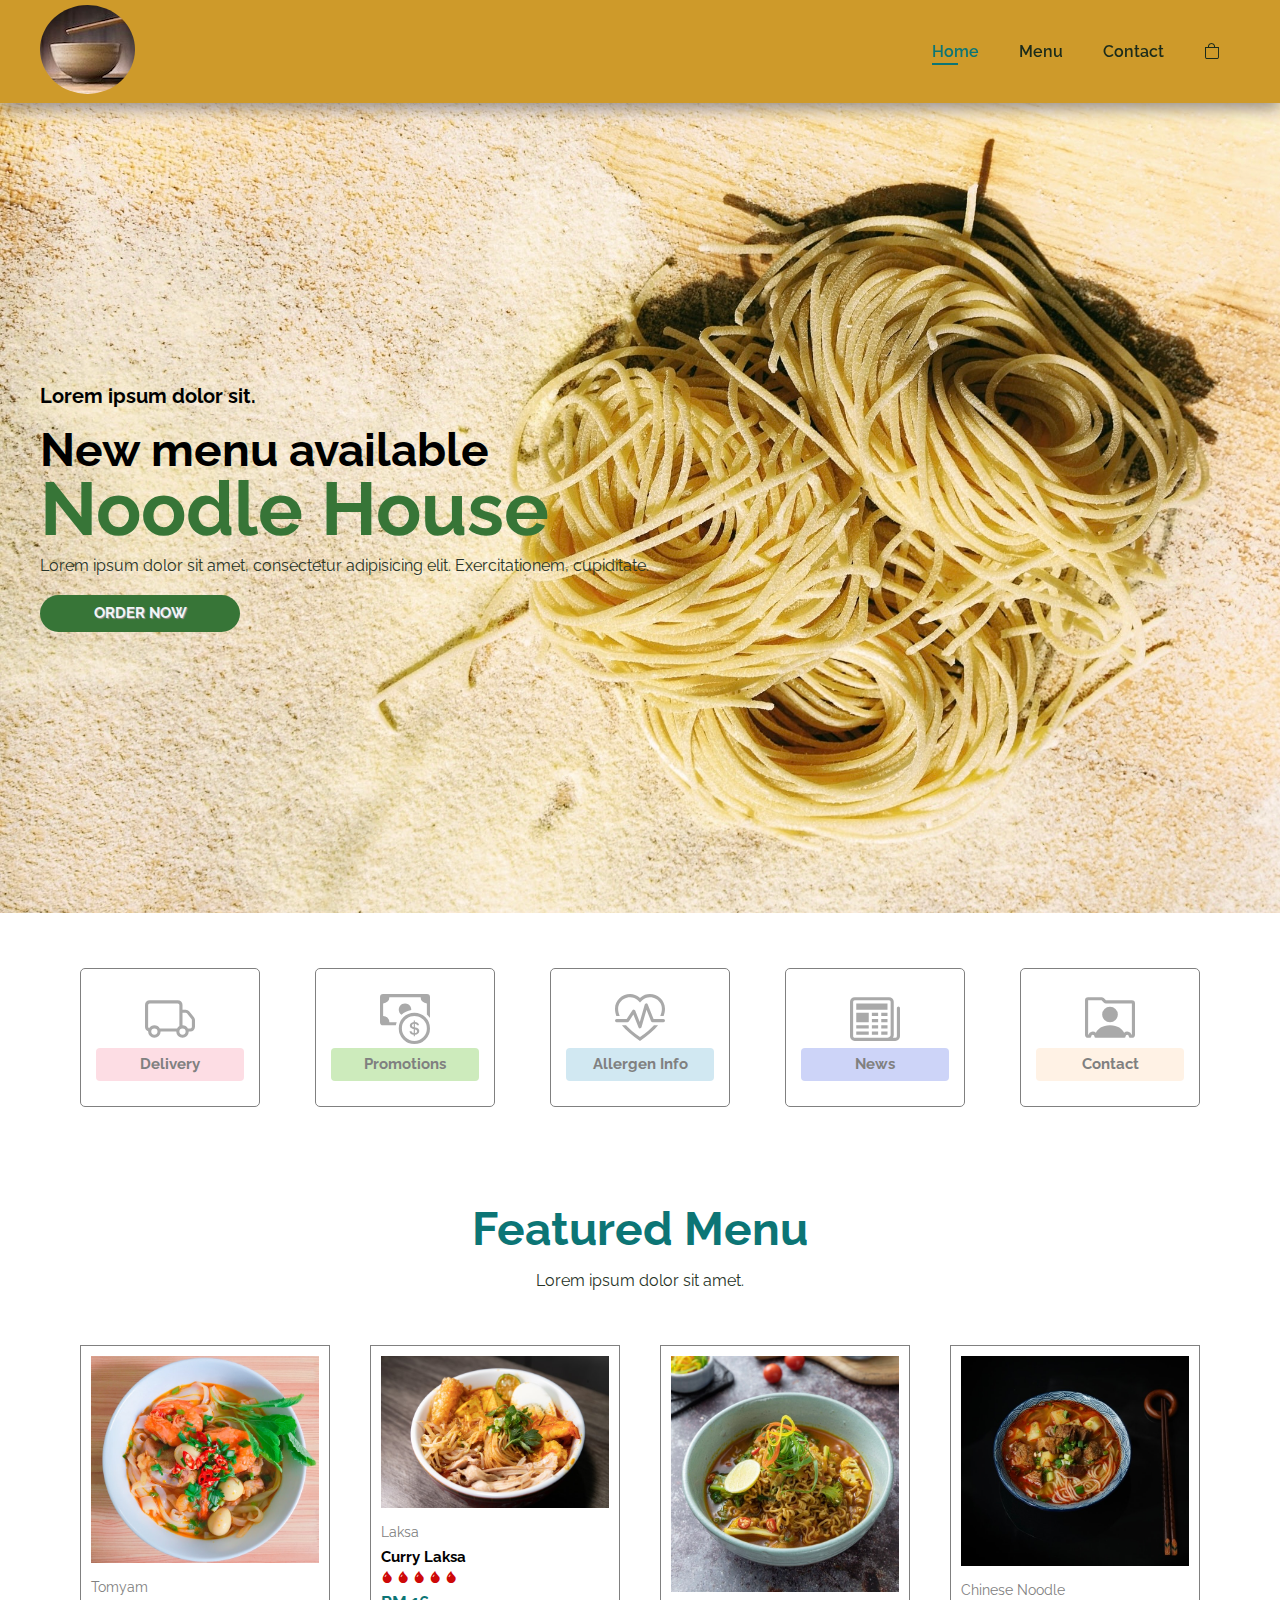
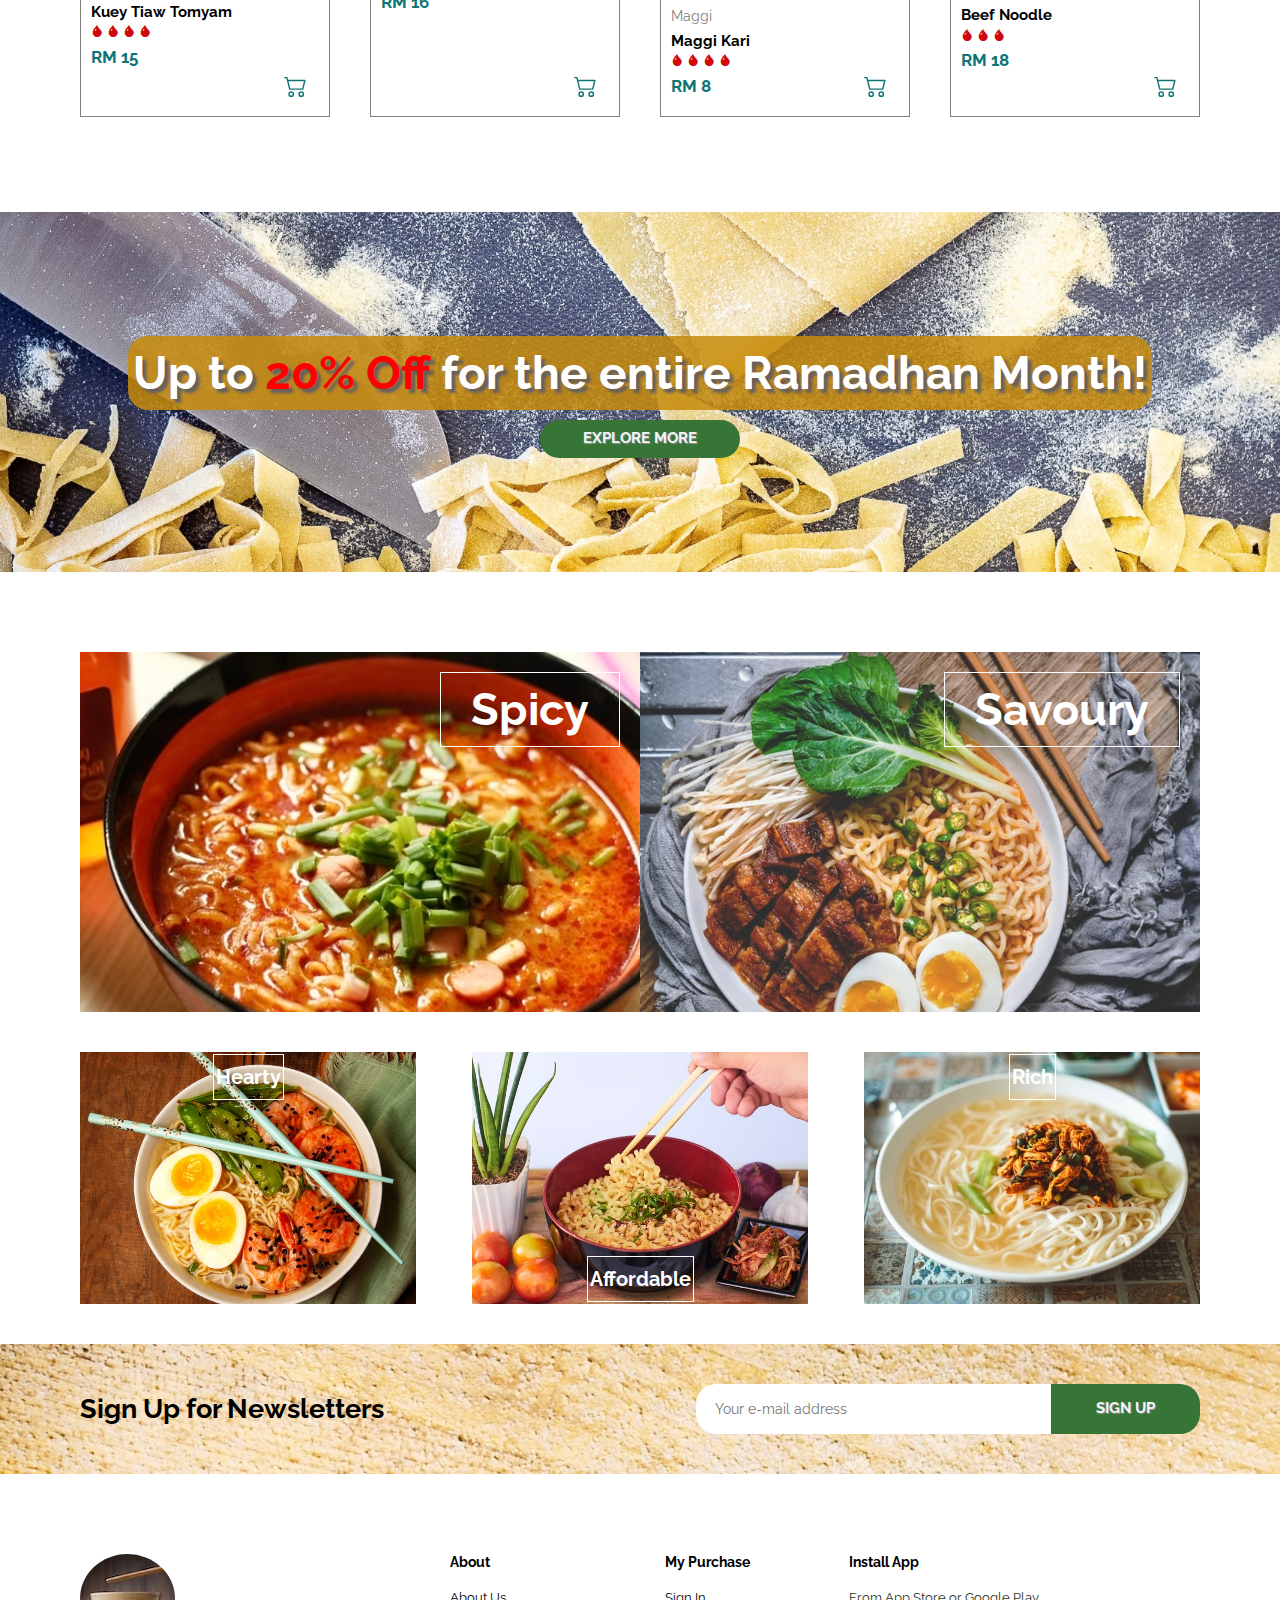
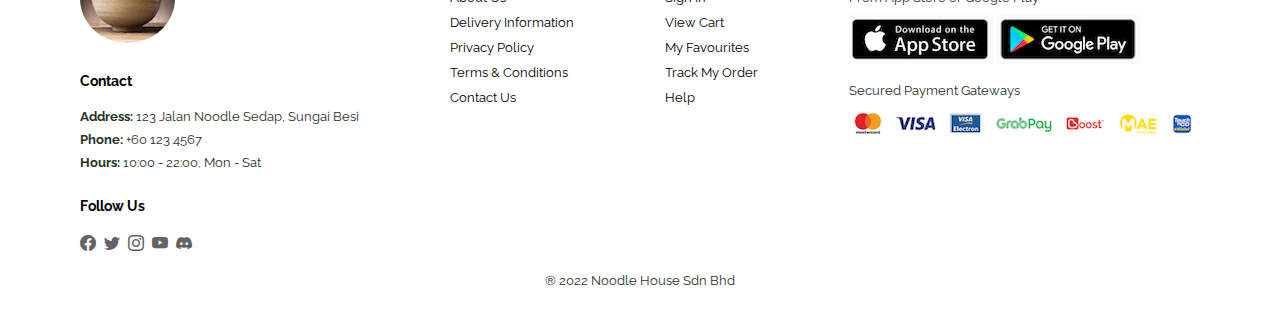
<file: index.html>
<!DOCTYPE html>
<html lang="en">
<head>
    <meta charset="UTF-8">
    <meta http-equiv="X-UA-Compatible" content="IE=edge">
    <meta name="viewport" content="width=device-width, initial-scale=1.0">
    <title>Noodle House</title>
    <link rel="stylesheet" href="styles.css">
    <link rel="stylesheet" href="https://cdn.jsdelivr.net/npm/bootstrap-icons@1.8.1/font/bootstrap-icons.css">
</head>
<body>

    <section id="header">
        <a href="#"><img src="images/logo.jpeg" class="logo" alt="logo"></a>
        
        <div>
            <ul id="navbar">
                <li><a class="active" href="index.html">Home</a></li>
                <li><a href="menu.html">Menu</a></li>
                <li><a href="contact.html">Contact</a></li>
                <li id="bag"><a href="cart.html"><i class="bi bi-bag"></i></a></li>
                <a href="#" id="close"><i class="bi bi-x-lg"></i></a>
            </ul>
        </div>

        <div id="hamburger">
            <a href="cart.html"><i class="bi bi-bag"></i></a>
            <i id="burger" class="bi bi-three-dots-vertical"></i>
        </div>

    </section>

    <section id="hero">
        <h4>Lorem ipsum dolor sit.</h4>
        <h2>New menu available</h2>
        <h1>Noodle House</h1>
        <p>Lorem ipsum dolor sit amet, consectetur adipisicing elit. Exercitationem, cupiditate.</p>
        <button>Order Now</button>
    </section>

    <section id="features" class="section-p1">
        <div class="feature-box">
            <svg xmlns="http://www.w3.org/2000/svg" width="50" height="50" fill="currentColor" class="bi bi-truck" viewBox="0 0 16 16">
                <path d="M0 3.5A1.5 1.5 0 0 1 1.5 2h9A1.5 1.5 0 0 1 12 3.5V5h1.02a1.5 1.5 0 0 1 1.17.563l1.481 1.85a1.5 1.5 0 0 1 .329.938V10.5a1.5 1.5 0 0 1-1.5 1.5H14a2 2 0 1 1-4 0H5a2 2 0 1 1-3.998-.085A1.5 1.5 0 0 1 0 10.5v-7zm1.294 7.456A1.999 1.999 0 0 1 4.732 11h5.536a2.01 2.01 0 0 1 .732-.732V3.5a.5.5 0 0 0-.5-.5h-9a.5.5 0 0 0-.5.5v7a.5.5 0 0 0 .294.456zM12 10a2 2 0 0 1 1.732 1h.768a.5.5 0 0 0 .5-.5V8.35a.5.5 0 0 0-.11-.312l-1.48-1.85A.5.5 0 0 0 13.02 6H12v4zm-9 1a1 1 0 1 0 0 2 1 1 0 0 0 0-2zm9 0a1 1 0 1 0 0 2 1 1 0 0 0 0-2z"/>
              </svg>
            <h6>Delivery</h6>
        </div>

        <div class="feature-box">
            <svg xmlns="http://www.w3.org/2000/svg" width="50" height="50" fill="currentColor" class="bi bi-cash-coin" viewBox="0 0 16 16">
                <path fill-rule="evenodd" d="M11 15a4 4 0 1 0 0-8 4 4 0 0 0 0 8zm5-4a5 5 0 1 1-10 0 5 5 0 0 1 10 0z"/>
                <path d="M9.438 11.944c.047.596.518 1.06 1.363 1.116v.44h.375v-.443c.875-.061 1.386-.529 1.386-1.207 0-.618-.39-.936-1.09-1.1l-.296-.07v-1.2c.376.043.614.248.671.532h.658c-.047-.575-.54-1.024-1.329-1.073V8.5h-.375v.45c-.747.073-1.255.522-1.255 1.158 0 .562.378.92 1.007 1.066l.248.061v1.272c-.384-.058-.639-.27-.696-.563h-.668zm1.36-1.354c-.369-.085-.569-.26-.569-.522 0-.294.216-.514.572-.578v1.1h-.003zm.432.746c.449.104.655.272.655.569 0 .339-.257.571-.709.614v-1.195l.054.012z"/>
                <path d="M1 0a1 1 0 0 0-1 1v8a1 1 0 0 0 1 1h4.083c.058-.344.145-.678.258-1H3a2 2 0 0 0-2-2V3a2 2 0 0 0 2-2h10a2 2 0 0 0 2 2v3.528c.38.34.717.728 1 1.154V1a1 1 0 0 0-1-1H1z"/>
                <path d="M9.998 5.083 10 5a2 2 0 1 0-3.132 1.65 5.982 5.982 0 0 1 3.13-1.567z"/>
              </svg>
            <h6>Promotions</h6>
        </div>

        <div class="feature-box">
            <svg xmlns="http://www.w3.org/2000/svg" width="50" height="50" fill="currentColor" class="bi bi-heart-pulse" viewBox="0 0 16 16">
                <path fill-rule="evenodd" d="m8 2.748-.717-.737C5.6.281 2.514.878 1.4 3.053.918 3.995.78 5.323 1.508 7H.43c-2.128-5.697 4.165-8.83 7.394-5.857.06.055.119.112.176.171a3.12 3.12 0 0 1 .176-.17c3.23-2.974 9.522.159 7.394 5.856h-1.078c.728-1.677.59-3.005.108-3.947C13.486.878 10.4.28 8.717 2.01L8 2.748ZM2.212 10h1.315C4.593 11.183 6.05 12.458 8 13.795c1.949-1.337 3.407-2.612 4.473-3.795h1.315c-1.265 1.566-3.14 3.25-5.788 5-2.648-1.75-4.523-3.434-5.788-5Zm8.252-6.686a.5.5 0 0 0-.945.049L7.921 8.956 6.464 5.314a.5.5 0 0 0-.88-.091L3.732 8H.5a.5.5 0 0 0 0 1H4a.5.5 0 0 0 .416-.223l1.473-2.209 1.647 4.118a.5.5 0 0 0 .945-.049l1.598-5.593 1.457 3.642A.5.5 0 0 0 12 9h3.5a.5.5 0 0 0 0-1h-3.162l-1.874-4.686Z"/>
              </svg>
            <h6>Allergen Info</h6>
        </div>

        <div class="feature-box">
            <svg xmlns="http://www.w3.org/2000/svg" width="50" height="50" fill="currentColor" class="bi bi-newspaper" viewBox="0 0 16 16">
                <path d="M0 2.5A1.5 1.5 0 0 1 1.5 1h11A1.5 1.5 0 0 1 14 2.5v10.528c0 .3-.05.654-.238.972h.738a.5.5 0 0 0 .5-.5v-9a.5.5 0 0 1 1 0v9a1.5 1.5 0 0 1-1.5 1.5H1.497A1.497 1.497 0 0 1 0 13.5v-11zM12 14c.37 0 .654-.211.853-.441.092-.106.147-.279.147-.531V2.5a.5.5 0 0 0-.5-.5h-11a.5.5 0 0 0-.5.5v11c0 .278.223.5.497.5H12z"/>
                <path d="M2 3h10v2H2V3zm0 3h4v3H2V6zm0 4h4v1H2v-1zm0 2h4v1H2v-1zm5-6h2v1H7V6zm3 0h2v1h-2V6zM7 8h2v1H7V8zm3 0h2v1h-2V8zm-3 2h2v1H7v-1zm3 0h2v1h-2v-1zm-3 2h2v1H7v-1zm3 0h2v1h-2v-1z"/>
              </svg>
            <h6>News</h6>
        </div>

        <div class="feature-box">
            <svg xmlns="http://www.w3.org/2000/svg" width="50" height="50" fill="currentColor" class="bi bi-person-rolodex" viewBox="0 0 16 16">
                <path d="M8 9.05a2.5 2.5 0 1 0 0-5 2.5 2.5 0 0 0 0 5Z"/>
                <path d="M1 1a1 1 0 0 0-1 1v11a1 1 0 0 0 1 1h.5a.5.5 0 0 0 .5-.5.5.5 0 0 1 1 0 .5.5 0 0 0 .5.5h9a.5.5 0 0 0 .5-.5.5.5 0 0 1 1 0 .5.5 0 0 0 .5.5h.5a1 1 0 0 0 1-1V3a1 1 0 0 0-1-1H6.707L6 1.293A1 1 0 0 0 5.293 1H1Zm0 1h4.293L6 2.707A1 1 0 0 0 6.707 3H15v10h-.085a1.5 1.5 0 0 0-2.4-.63C11.885 11.223 10.554 10 8 10c-2.555 0-3.886 1.224-4.514 2.37a1.5 1.5 0 0 0-2.4.63H1V2Z"/>
              </svg>
            <h6>Contact</h6>
        </div>
    </section>

    <section id="menu1" class="section-p1">
        <h2>Featured Menu</h2>
        <p>Lorem ipsum dolor sit amet.</p>

        <div class="menu-container">

            <div class="menu" onclick="window.location.href='menu.html';"> <!-- parent for cart -->
                <img src="images/kueytiaw tom yam.jpg" alt="">
                <div class="description">
                    <span>Tomyam</span>
                    <h5>Kuey Tiaw Tomyam</h5>
                    <div class="chilli">
                        <i class="bi bi-droplet-fill"></i>
                        <i class="bi bi-droplet-fill"></i>
                        <i class="bi bi-droplet-fill"></i>
                        <i class="bi bi-droplet-fill"></i>
                    </div>
                    <h4>RM 15</h4>
                </div> 
                <a href="#"> <!-- child for class menu -->
                    <svg xmlns="http://www.w3.org/2000/svg" width="16" height="16" fill="currentColor" class="bi bi-cart2" viewBox="0 0 16 16">
                        <path d="M0 2.5A.5.5 0 0 1 .5 2H2a.5.5 0 0 1 .485.379L2.89 4H14.5a.5.5 0 0 1 .485.621l-1.5 6A.5.5 0 0 1 13 11H4a.5.5 0 0 1-.485-.379L1.61 3H.5a.5.5 0 0 1-.5-.5zM3.14 5l1.25 5h8.22l1.25-5H3.14zM5 13a1 1 0 1 0 0 2 1 1 0 0 0 0-2zm-2 1a2 2 0 1 1 4 0 2 2 0 0 1-4 0zm9-1a1 1 0 1 0 0 2 1 1 0 0 0 0-2zm-2 1a2 2 0 1 1 4 0 2 2 0 0 1-4 0z"/>
                      </svg>
                </a>   
            </div>

            <div class="menu" onclick="window.location.href='menu.html';"> <!-- parent for cart -->
                <img src="images/curry ayam prawn laksa.jpg" alt="">
                <div class="description">
                    <span>Laksa</span>
                    <h5>Curry Laksa</h5>
                    <div class="chilli">
                        <i class="bi bi-droplet-fill"></i>
                        <i class="bi bi-droplet-fill"></i>
                        <i class="bi bi-droplet-fill"></i>
                        <i class="bi bi-droplet-fill"></i>
                        <i class="bi bi-droplet-fill"></i>
                    </div>
                    <h4>RM 16</h4>
                </div> 
                <a href="#"> <!-- child for class menu -->
                    <svg xmlns="http://www.w3.org/2000/svg" width="16" height="16" fill="currentColor" class="bi bi-cart2" viewBox="0 0 16 16">
                        <path d="M0 2.5A.5.5 0 0 1 .5 2H2a.5.5 0 0 1 .485.379L2.89 4H14.5a.5.5 0 0 1 .485.621l-1.5 6A.5.5 0 0 1 13 11H4a.5.5 0 0 1-.485-.379L1.61 3H.5a.5.5 0 0 1-.5-.5zM3.14 5l1.25 5h8.22l1.25-5H3.14zM5 13a1 1 0 1 0 0 2 1 1 0 0 0 0-2zm-2 1a2 2 0 1 1 4 0 2 2 0 0 1-4 0zm9-1a1 1 0 1 0 0 2 1 1 0 0 0 0-2zm-2 1a2 2 0 1 1 4 0 2 2 0 0 1-4 0z"/>
                      </svg>
                </a>   
            </div>

            <div class="menu" onclick="window.location.href='menu.html';"> <!-- parent for cart -->
                <img src="images/maggi kari.jpg" alt="">
                <div class="description">
                    <span>Maggi</span>
                    <h5>Maggi Kari</h5>
                    <div class="chilli">
                        <i class="bi bi-droplet-fill"></i>
                        <i class="bi bi-droplet-fill"></i>
                        <i class="bi bi-droplet-fill"></i>
                        <i class="bi bi-droplet-fill"></i>
                    </div>
                    <h4>RM 8</h4>
                </div> 
                <a href="#"> <!-- child for class menu -->
                    <svg xmlns="http://www.w3.org/2000/svg" width="16" height="16" fill="currentColor" class="bi bi-cart2" viewBox="0 0 16 16">
                        <path d="M0 2.5A.5.5 0 0 1 .5 2H2a.5.5 0 0 1 .485.379L2.89 4H14.5a.5.5 0 0 1 .485.621l-1.5 6A.5.5 0 0 1 13 11H4a.5.5 0 0 1-.485-.379L1.61 3H.5a.5.5 0 0 1-.5-.5zM3.14 5l1.25 5h8.22l1.25-5H3.14zM5 13a1 1 0 1 0 0 2 1 1 0 0 0 0-2zm-2 1a2 2 0 1 1 4 0 2 2 0 0 1-4 0zm9-1a1 1 0 1 0 0 2 1 1 0 0 0 0-2zm-2 1a2 2 0 1 1 4 0 2 2 0 0 1-4 0z"/>
                      </svg>
                </a>   
            </div>

            <div class="menu" onclick="window.location.href='menu.html';">
                <img src="images/spicy beef noodle.jpg" alt="">
                <div class="description">
                    <span>Chinese Noodle</span>
                    <h5>Beef Noodle</h5>
                    <div class="chilli">
                        <i class="bi bi-droplet-fill"></i>
                        <i class="bi bi-droplet-fill"></i>
                        <i class="bi bi-droplet-fill"></i>
                    </div>
                    <h4>RM 18</h4>
                </div> 
                <a href="#">
                    <svg xmlns="http://www.w3.org/2000/svg" width="16" height="16" fill="currentColor" class="bi bi-cart2" viewBox="0 0 16 16">
                        <path d="M0 2.5A.5.5 0 0 1 .5 2H2a.5.5 0 0 1 .485.379L2.89 4H14.5a.5.5 0 0 1 .485.621l-1.5 6A.5.5 0 0 1 13 11H4a.5.5 0 0 1-.485-.379L1.61 3H.5a.5.5 0 0 1-.5-.5zM3.14 5l1.25 5h8.22l1.25-5H3.14zM5 13a1 1 0 1 0 0 2 1 1 0 0 0 0-2zm-2 1a2 2 0 1 1 4 0 2 2 0 0 1-4 0zm9-1a1 1 0 1 0 0 2 1 1 0 0 0 0-2zm-2 1a2 2 0 1 1 4 0 2 2 0 0 1-4 0z"/>
                      </svg>
                </a>   
            </div>

        </div>
    </section>

    <section id="banner" class="section-m1">
        <h2>Up to <span>20% Off</span> for the entire Ramadhan Month!</h2>
        <button>Explore More</button>
    </section>

    <section id="photos" class="section-p1">
        <div class="photo-box">
            <h3>Spicy</h3>
        </div>

        <div class="photo-box photo-box2">
            <h3>Savoury</h3>
        </div>
    </section>

    <section id="photosbelow">
       
        <div class="photo-box">
            <h2>Hearty</h2>
        </div>
        <div class="photo-box photo-box2">
            <h2>Affordable</h2>
        </div>
        <div class="photo-box photo-box3">
            <h2>Rich</h2>
        </div>

    </section>

    <section id="newsletter" class="section-p1 section-m1">

        <div class="newstext">
            <h4>Sign Up for Newsletters</h4>
        </div>
        <div class="form">
            <input type="text" placeholder="Your e-mail address">
            <button>Sign Up</button>
        </div>

    </section>

    <footer class="section-p1">

        <div class="column">
            <img src="images/logo.jpeg" alt="logo" class="logo">
            <h4>Contact</h4>
            <p><strong>Address: </strong>123 Jalan Noodle Sedap, Sungai Besi</p>
            <p><strong>Phone: </strong>+60 123 4567</p>
            <p><strong>Hours: </strong>10:00 - 22:00, Mon - Sat</p>

            <div class="follow">
                <h4>Follow Us</h4>
                <div class="icon">
                    <i class="bi bi-facebook"></i>
                    <i class="bi bi-twitter"></i>
                    <i class="bi bi-instagram"></i>
                    <i class="bi bi-youtube"></i>
                    <i class="bi bi-discord"></i>
                </div>
            </div>
        </div>

        <div class="column">
            <h4>About</h4>
            <a href="#">About Us</a>
            <a href="#">Delivery Information</a>
            <a href="#">Privacy Policy</a>
            <a href="#">Terms & Conditions</a>
            <a href="#">Contact Us</a>
        </div>

        <div class="column">
            <h4>My Purchase</h4>
            <a href="#">Sign In</a>
            <a href="#">View Cart</a>
            <a href="#">My Favourites</a>
            <a href="#">Track My Order</a>
            <a href="#">Help</a>
        </div>

        <div class="column install">
            <h4>Install App</h4>
            <p>From App Store or Google Play</p>
            <div class="row">
                <img src="images/App Store.png" alt="app Store">
                <img src="images/Google Play.png" alt="google Play">
            </div>
            <p>Secured Payment Gateways</p>
            <img src="images/Payment.png" alt="payment methods">
        </div>

        <div class="copyright">
            <p>&reg; 2022 Noodle House Sdn Bhd</p>
        </div>    

    </footer>

    <script src="index.js"></script>
</body>
</html>
</file>
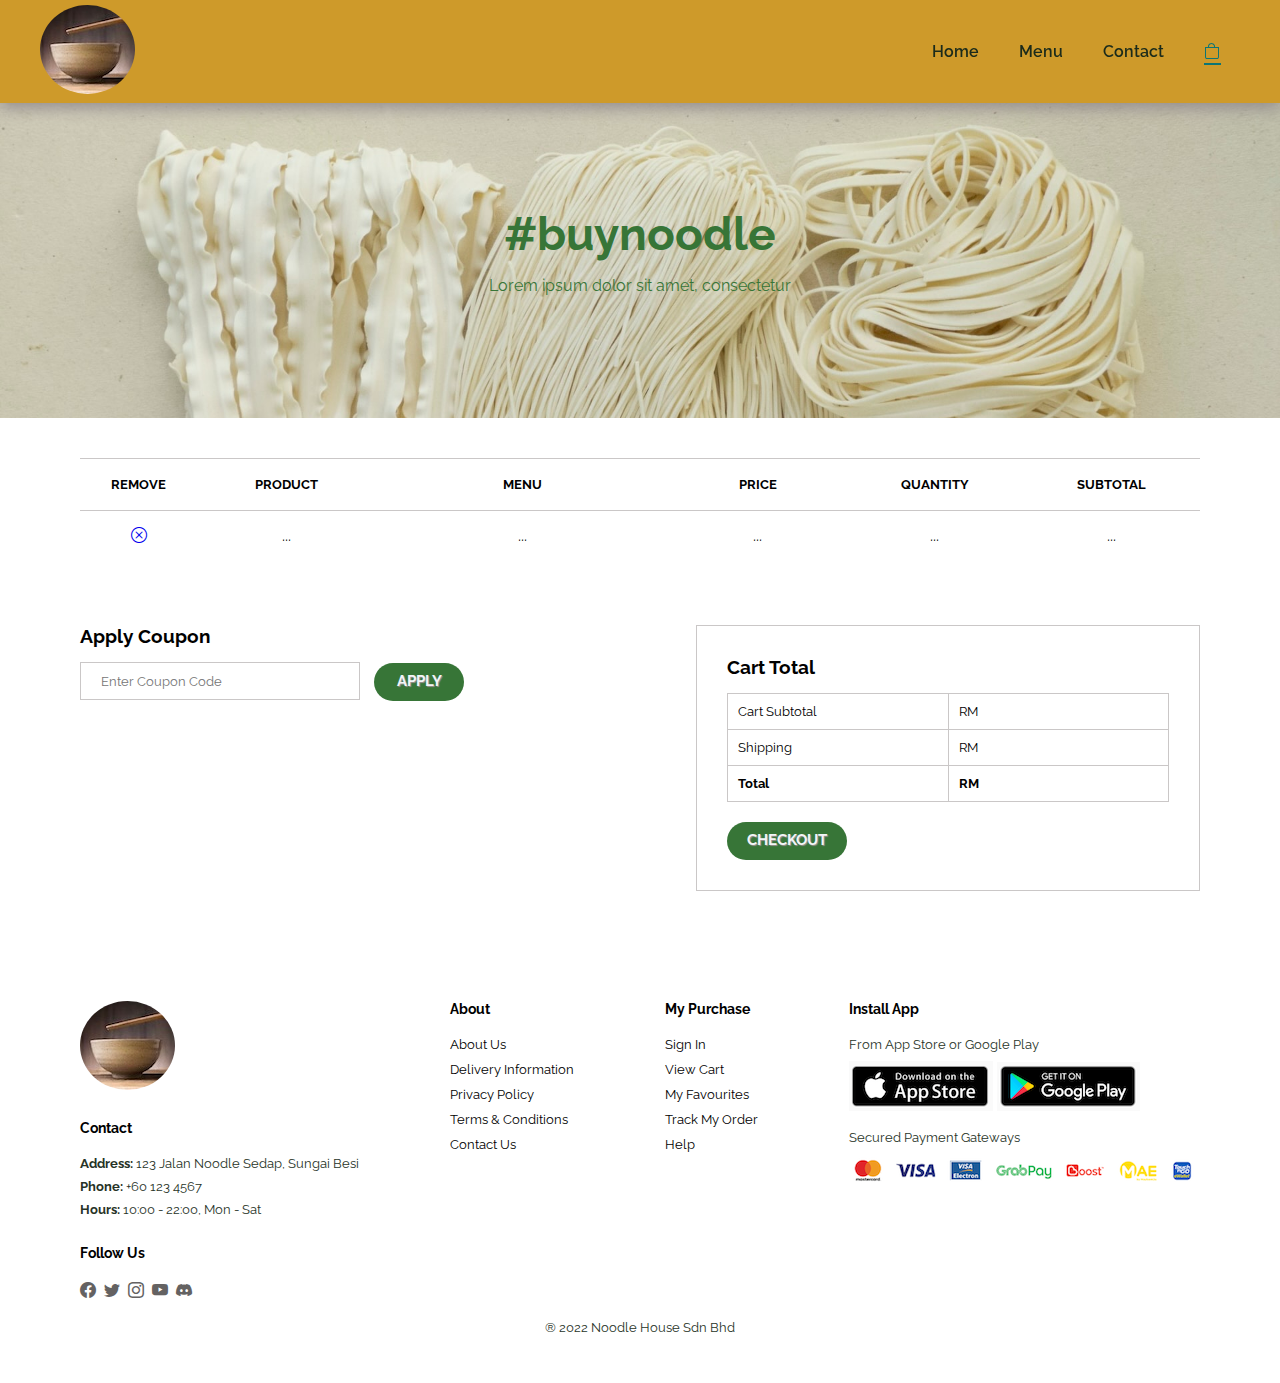
<file: cart.html>
<!DOCTYPE html>
<html lang="en">
<head>
    <meta charset="UTF-8">
    <meta http-equiv="X-UA-Compatible" content="IE=edge">
    <meta name="viewport" content="width=device-width, initial-scale=1.0">
    <title>Noodle House</title>
    <link rel="stylesheet" href="styles.css">
    <link rel="stylesheet" href="https://cdn.jsdelivr.net/npm/bootstrap-icons@1.8.1/font/bootstrap-icons.css">
</head>
<body>

    <section id="header">
        <a href="index.html"><img src="images/logo.jpeg" class="logo" alt="logo"></a>
        
        <div>
            <ul id="navbar">
                <li><a href="index.html">Home</a></li>
                <li><a href="menu.html">Menu</a></li>
                <li><a href="contact.html">Contact</a></li>
                <li id="bag"><a class="active" href="cart.html"><i class="bi bi-bag"></i></a></li>
                <a href="#" id="close"><i class="bi bi-x-lg"></i></a>
            </ul>
        </div>

        <div id="hamburger">
            <a href="cart.html"><i class="bi bi-bag"></i></a>
            <i id="burger" class="bi bi-three-dots-vertical"></i>
        </div>

    </section>

    <section id="page-header">
        <h2>#buynoodle</h2>
        <p>Lorem ipsum dolor sit amet, consectetur</p>
    </section>

    <section id="cart" class="section-p1">
        <table>
            <thead>
                <tr>
                    <td>Remove</td>
                    <td>Product</td>
                    <td>Menu</td>
                    <td>Price</td>
                    <td>Quantity</td>
                    <td>Subtotal</td>
                </tr>
            </thead>
            <tbody>
                <tr>
                    <td><a href="#"><i class="bi bi-x-circle"></i></a></td>
                    <td>...</td>
                    <td>...</td>
                    <td>...</td>
                    <td>...</td>
                    <td>...</td>
                </tr>
            </tbody>
        </table>
    </section>

    <section id="cart-add" class="section-p1">
        <div id="coupon">
            <h3>Apply Coupon</h3>
            <div>
                <input type="text" placeholder="Enter Coupon Code">
                <button>Apply</button>
            </div>
        </div>

        <div id="subtotal">
            <h3>Cart Total</h3>
            <table>
                <tr>
                    <td>Cart Subtotal</td>
                    <td>RM</td>
                </tr>
                <tr>
                    <td>Shipping</td>
                    <td>RM</td>
                </tr>
                <tr>
                    <td><strong>Total</strong></td>
                    <td><strong>RM</strong></td>
                </tr>
            </table>
            <button>Checkout</button>
        </div>
    </section>

    <footer class="section-p1">

        <div class="column">
            <img src="images/logo.jpeg" alt="logo" class="logo">
            <h4>Contact</h4>
            <p><strong>Address: </strong>123 Jalan Noodle Sedap, Sungai Besi</p>
            <p><strong>Phone: </strong>+60 123 4567</p>
            <p><strong>Hours: </strong>10:00 - 22:00, Mon - Sat</p>

            <div class="follow">
                <h4>Follow Us</h4>
                <div class="icon">
                    <i class="bi bi-facebook"></i>
                    <i class="bi bi-twitter"></i>
                    <i class="bi bi-instagram"></i>
                    <i class="bi bi-youtube"></i>
                    <i class="bi bi-discord"></i>
                </div>
            </div>
        </div>

        <div class="column">
            <h4>About</h4>
            <a href="#">About Us</a>
            <a href="#">Delivery Information</a>
            <a href="#">Privacy Policy</a>
            <a href="#">Terms & Conditions</a>
            <a href="#">Contact Us</a>
        </div>

        <div class="column">
            <h4>My Purchase</h4>
            <a href="#">Sign In</a>
            <a href="#">View Cart</a>
            <a href="#">My Favourites</a>
            <a href="#">Track My Order</a>
            <a href="#">Help</a>
        </div>

        <div class="column install">
            <h4>Install App</h4>
            <p>From App Store or Google Play</p>
            <div class="row">
                <img src="images/App Store.png" alt="app Store">
                <img src="images/Google Play.png" alt="google Play">
            </div>
            <p>Secured Payment Gateways</p>
            <img src="images/Payment.png" alt="payment methods">
        </div>

        <div class="copyright">
            <p>&reg; 2022 Noodle House Sdn Bhd</p>
        </div>    

    </footer>

    <script src="index.js"></script>
</body>
</html>
</file>
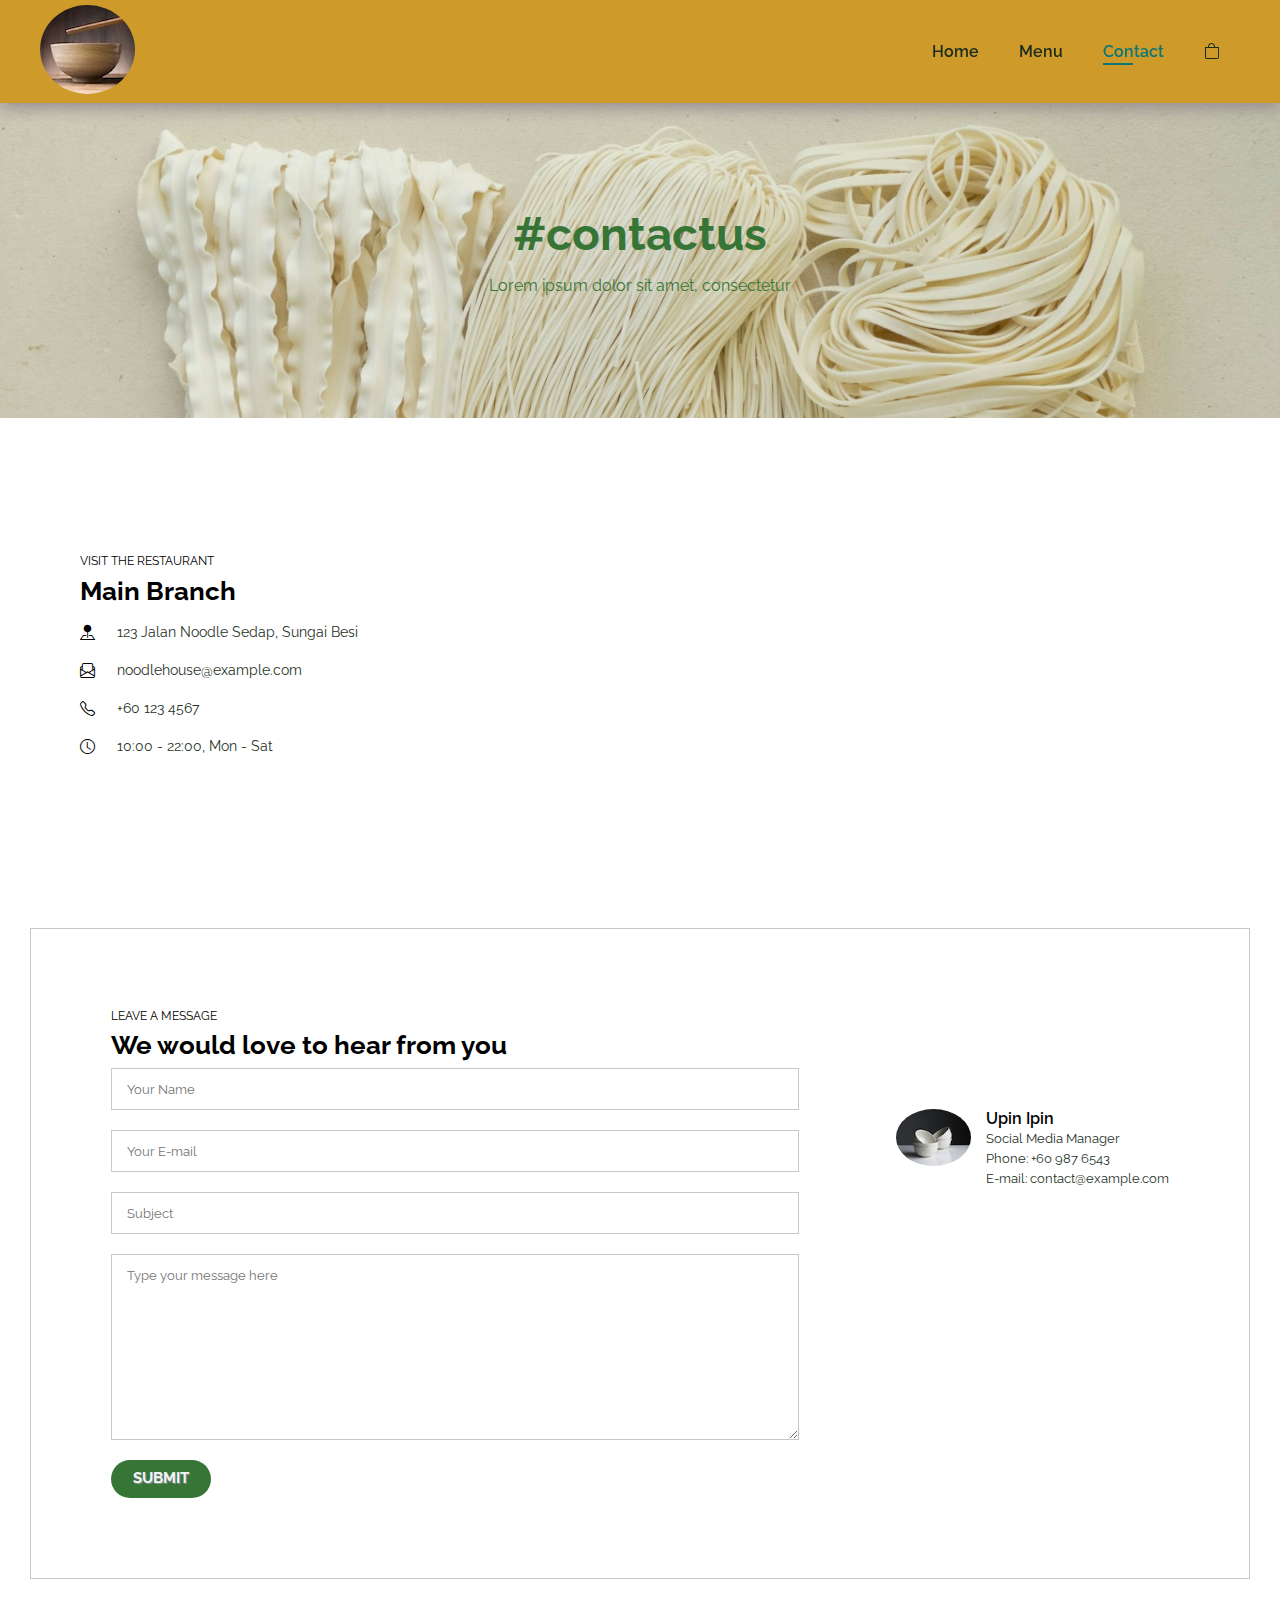
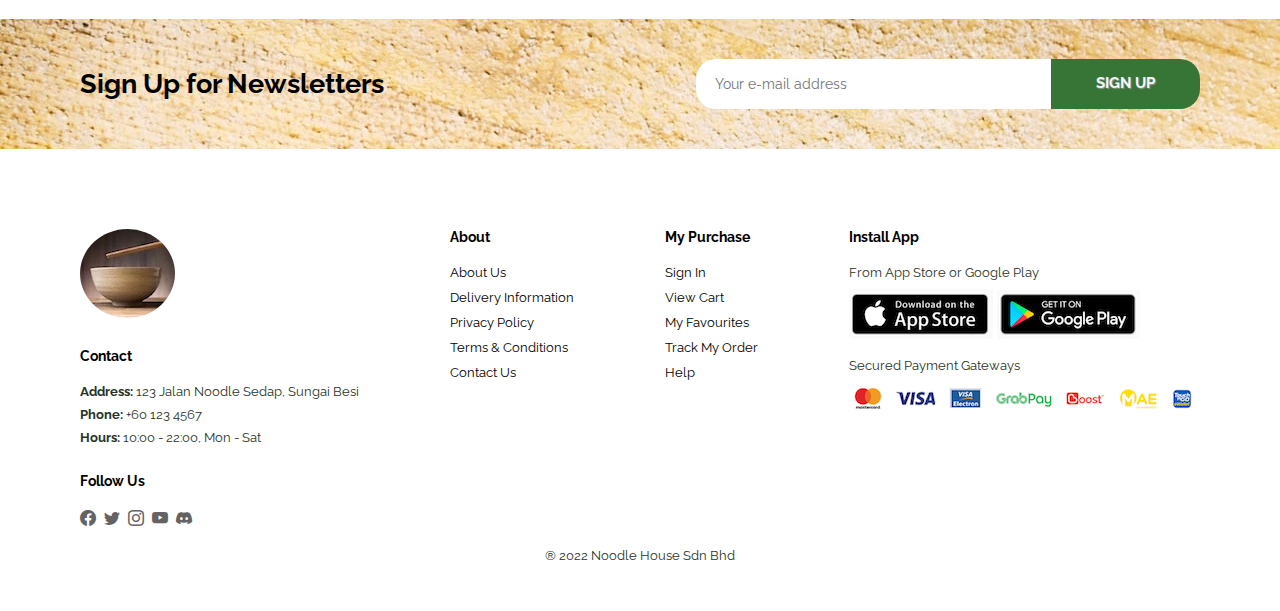
<file: contact.html>
<!DOCTYPE html>
<html lang="en">
<head>
    <meta charset="UTF-8">
    <meta http-equiv="X-UA-Compatible" content="IE=edge">
    <meta name="viewport" content="width=device-width, initial-scale=1.0">
    <title>Noodle House</title>
    <link rel="stylesheet" href="styles.css">
    <link rel="stylesheet" href="https://cdn.jsdelivr.net/npm/bootstrap-icons@1.8.1/font/bootstrap-icons.css">
</head>
<body>

    <section id="header">
        <a href="index.html"><img src="images/logo.jpeg" class="logo" alt="logo"></a>
        
        <div>
            <ul id="navbar">
                <li><a href="index.html">Home</a></li>
                <li><a href="menu.html">Menu</a></li>
                <li><a class="active" href="contact.html">Contact</a></li>
                <li id="bag"><a href="cart.html"><i class="bi bi-bag"></i></a></li>
                <a href="#" id="close"><i class="bi bi-x-lg"></i></a>
            </ul>
        </div>

        <div id="hamburger">
            <a href="cart.html"><i class="bi bi-bag"></i></a>
            <i id="burger" class="bi bi-three-dots-vertical"></i>
        </div>

    </section>

    <section id="page-header">
        <h2>#contactus</h2>
        <p>Lorem ipsum dolor sit amet, consectetur</p>
    </section>

    <section id="contact-details" class="section-p1">
        
        <div class="contact">
            <span>VISIT THE RESTAURANT</span>
            <h4>Main Branch</h4>

            <div>
                <li>
                    <i class="bi bi-pin-map-fill"></i>
                    <p>123 Jalan Noodle Sedap, Sungai Besi</p>
                </li>
                <li>
                    <i class="bi bi-envelope-paper"></i>
                    <p>noodlehouse@example.com</p>
                </li>
                <li>
                    <i class="bi bi-telephone"></i>
                    <p>+60 123 4567</p>
                </li>
                <li>
                    <i class="bi bi-clock"></i>
                    <p>10:00 - 22:00, Mon - Sat</p>
                </li>
            </div>
        </div>

        <div class="map"> <!-- maps>share>embed map -->
            <iframe src="https://www.google.com/maps/embed?pb=!1m18!1m12!1m3!1d9116.808640247697!2d101.70797411580008!3d3.0635126694042008!2m3!1f0!2f0!3f0!3m2!1i1024!2i768!4f13.1!3m3!1m2!1s0x31cc357d410125b3%3A0x48700a5d52c4f704!2sSungai%20Besi!5e0!3m2!1sen!2smy!4v1650318238527!5m2!1sen!2smy" width="600" height="450" style="border:0;" allowfullscreen="" loading="lazy" referrerpolicy="no-referrer-when-downgrade"></iframe>
        </div>

    </section>

    <section id="form-details">

        <form action="">
            <span>LEAVE A MESSAGE</span>
            <h4>We would love to hear from you</h4>
            <input type="text" placeholder="Your Name">
            <input type="text" placeholder="Your E-mail">
            <input type="text" placeholder="Subject">
            <textarea name="" id="" cols="30" rows="10" placeholder="Type your message here"></textarea>
            <button>Submit</button>
        </form>

        <div class="people">
            <div>
                <img src="images/bowl3.jpg" alt="">
                <p><span>Upin Ipin</span>Social Media Manager <br> Phone: +60 987 6543 <br>E-mail: contact@example.com</p>
            </div>
        </div>

    </section>

    <section id="newsletter" class="section-p1 section-m1">

        <div class="newstext">
            <h4>Sign Up for Newsletters</h4>
        </div>
        <div class="form">
            <input type="text" placeholder="Your e-mail address">
            <button>Sign Up</button>
        </div>

    </section>

    <footer class="section-p1">

        <div class="column">
            <img src="images/logo.jpeg" alt="logo" class="logo">
            <h4>Contact</h4>
            <p><strong>Address: </strong>123 Jalan Noodle Sedap, Sungai Besi</p>
            <p><strong>Phone: </strong>+60 123 4567</p>
            <p><strong>Hours: </strong>10:00 - 22:00, Mon - Sat</p>

            <div class="follow">
                <h4>Follow Us</h4>
                <div class="icon">
                    <i class="bi bi-facebook"></i>
                    <i class="bi bi-twitter"></i>
                    <i class="bi bi-instagram"></i>
                    <i class="bi bi-youtube"></i>
                    <i class="bi bi-discord"></i>
                </div>
            </div>
        </div>

        <div class="column">
            <h4>About</h4>
            <a href="#">About Us</a>
            <a href="#">Delivery Information</a>
            <a href="#">Privacy Policy</a>
            <a href="#">Terms & Conditions</a>
            <a href="#">Contact Us</a>
        </div>

        <div class="column">
            <h4>My Purchase</h4>
            <a href="#">Sign In</a>
            <a href="#">View Cart</a>
            <a href="#">My Favourites</a>
            <a href="#">Track My Order</a>
            <a href="#">Help</a>
        </div>

        <div class="column install">
            <h4>Install App</h4>
            <p>From App Store or Google Play</p>
            <div class="row">
                <img src="images/App Store.png" alt="app Store">
                <img src="images/Google Play.png" alt="google Play">
            </div>
            <p>Secured Payment Gateways</p>
            <img src="images/Payment.png" alt="payment methods">
        </div>

        <div class="copyright">
            <p>&reg; 2022 Noodle House Sdn Bhd</p>
        </div>    

    </footer>

    <script src="index.js"></script>
</body>
</html>
</file>
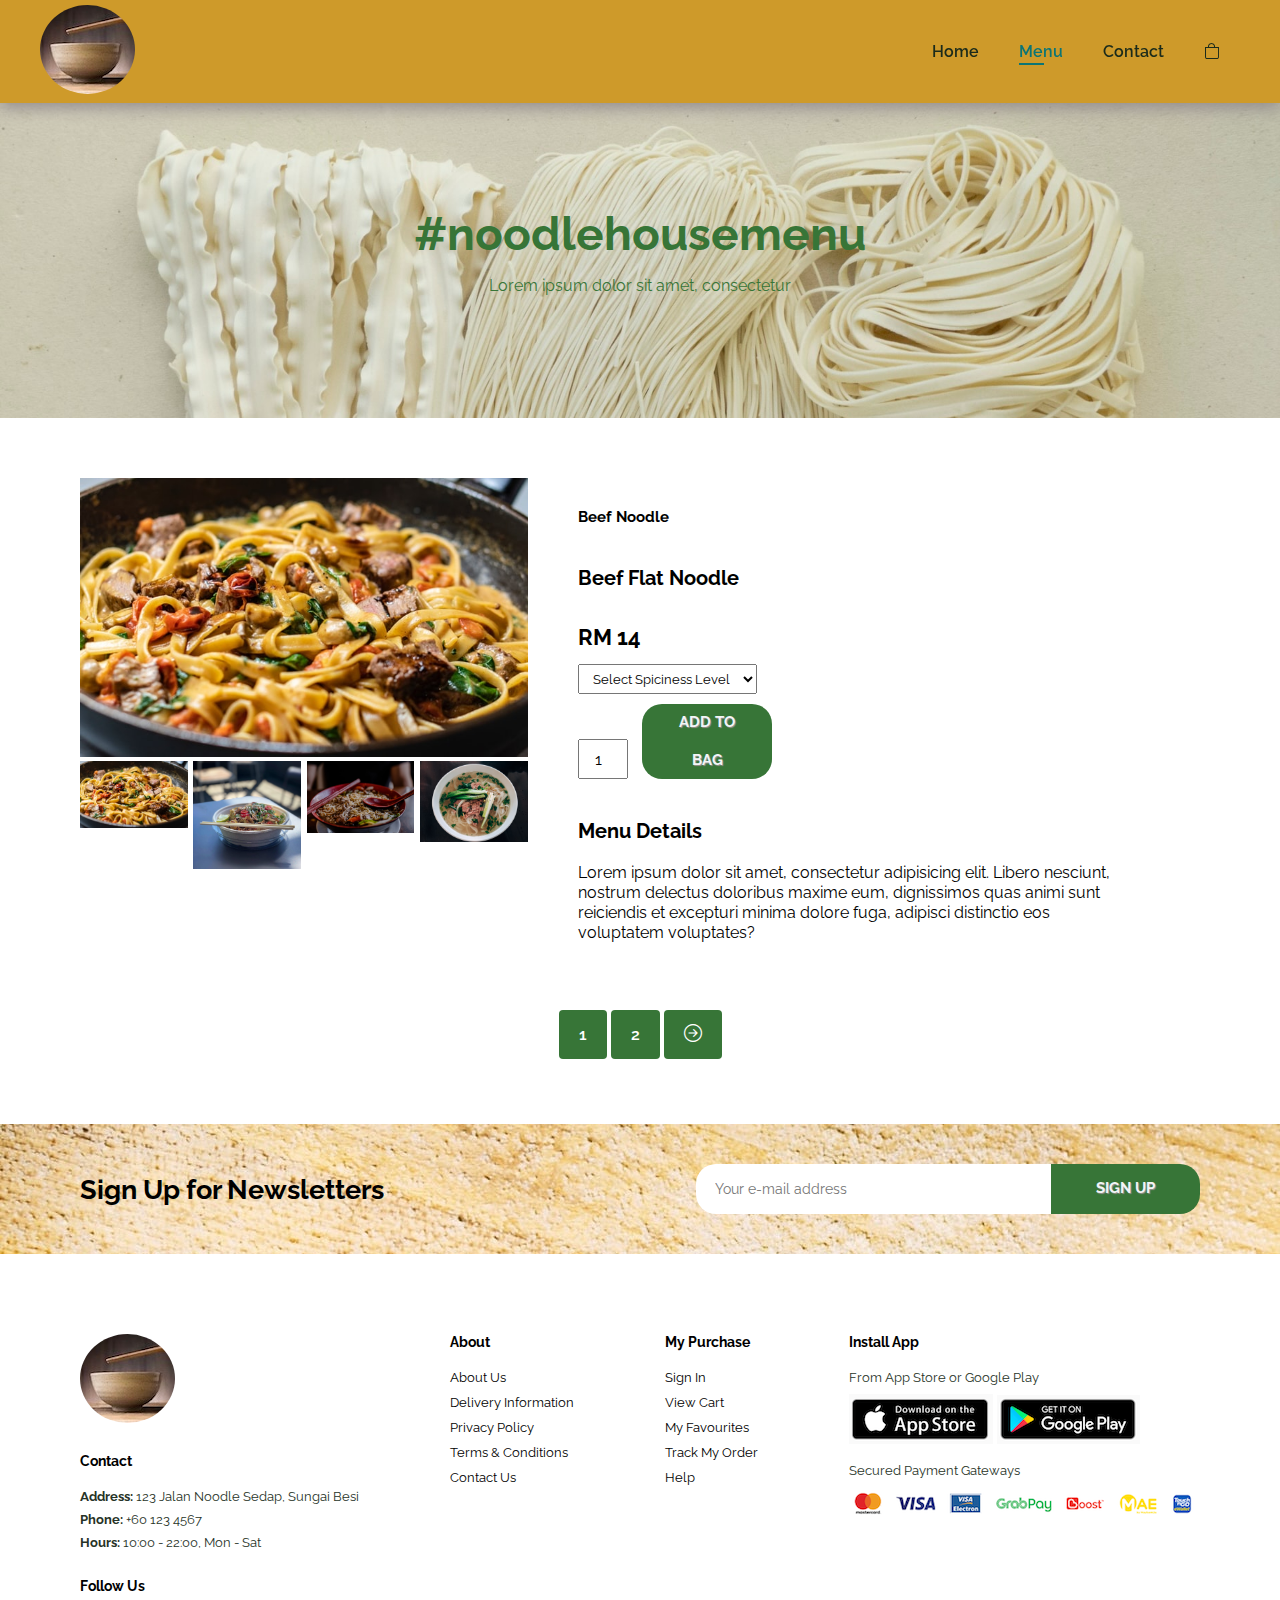
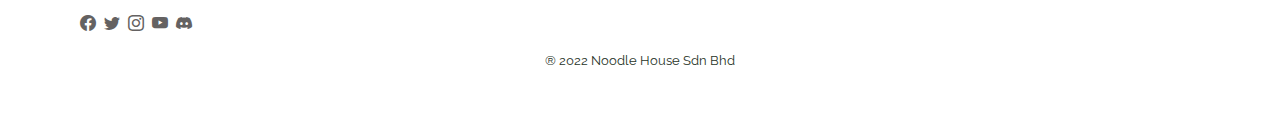
<file: menu.html>
<!DOCTYPE html>
<html lang="en">
<head>
    <meta charset="UTF-8">
    <meta http-equiv="X-UA-Compatible" content="IE=edge">
    <meta name="viewport" content="width=device-width, initial-scale=1.0">
    <title>Noodle House</title>
    <link rel="stylesheet" href="styles.css">
    <link rel="stylesheet" href="https://cdn.jsdelivr.net/npm/bootstrap-icons@1.8.1/font/bootstrap-icons.css">
</head>
<body>

    <section id="header">
        <a href="index.html"><img src="images/logo.jpeg" class="logo" alt="logo"></a>
        
        <div>
            <ul id="navbar">
                <li><a href="index.html">Home</a></li>
                <li><a class="active" href="menu.html">Menu</a></li>
                <li><a href="contact.html">Contact</a></li>
                <li id="bag"><a href="cart.html"><i class="bi bi-bag"></i></a></li>
                <a href="#" id="close"><i class="bi bi-x-lg"></i></a>
            </ul>
        </div>

        <div id="hamburger">
            <a href="cart.html"><i class="bi bi-bag"></i></a>
            <i id="burger" class="bi bi-three-dots-vertical"></i>
        </div>

    </section>

    <section id="page-header">
        <h2>#noodlehousemenu</h2>
        <p>Lorem ipsum dolor sit amet, consectetur</p>
    </section>

    <section id="noodle" class="section-p1">

        <div class="bignoodle">
            <img src="images/beef flat noodle.jpg" width="100%" id="bigimage" alt="beef flat noodle">

            <div class="smallnoodle">
                <div class="small-column">
                    <img class="small" src="images/beef flat noodle.jpg" width="100%" alt="beef flat noodle">
                </div>
                <div class="small-column">
                    <img class="small" src="images/vietnamese pho.jpg" width="100%" alt="vietnamese pho">
                </div>
                <div class="small-column">
                    <img class="small" src="images/beef noodle.jpg" width="100%" alt="beef noodle">
                </div>
                <div class="small-column">
                    <img class="small" src="images/beef pan mee.jpg" width="100%" alt="beef pan mee">
                </div>
            </div>
        </div>

        <div class="noodle-details">
            <h6>Beef Noodle</h6>
            <h4>Beef Flat Noodle</h4>
            <h2>RM 14</h2>
            <select>
                <option>Select Spiciness Level</option>
                <option>Regular</option>
                <option>Spicy</option>
                <option>Extra Spicy</option>
            </select>
            <input type="number" value="1">
            <button>Add To Bag</button>
            <h4>Menu Details</h4>
            <span>Lorem ipsum dolor sit amet, consectetur adipisicing elit. Libero nesciunt, nostrum delectus doloribus maxime eum, dignissimos quas animi sunt reiciendis et excepturi minima dolore fuga, adipisci distinctio eos voluptatem voluptates?</span>
        </div>

    </section>

    <section id="pagination" class="section-p1">
        <a href="#">1</a>
        <a href="#">2</a>
        <a href="#"><i class="bi bi-arrow-right-circle"></i></a>
    </section>

    <section id="newsletter" class="section-p1 section-m1">

        <div class="newstext">
            <h4>Sign Up for Newsletters</h4>
        </div>
        <div class="form">
            <input type="text" placeholder="Your e-mail address">
            <button>Sign Up</button>
        </div>

    </section>

    <footer class="section-p1">

        <div class="column">
            <img src="images/logo.jpeg" alt="logo" class="logo">
            <h4>Contact</h4>
            <p><strong>Address: </strong>123 Jalan Noodle Sedap, Sungai Besi</p>
            <p><strong>Phone: </strong>+60 123 4567</p>
            <p><strong>Hours: </strong>10:00 - 22:00, Mon - Sat</p>

            <div class="follow">
                <h4>Follow Us</h4>
                <div class="icon">
                    <i class="bi bi-facebook"></i>
                    <i class="bi bi-twitter"></i>
                    <i class="bi bi-instagram"></i>
                    <i class="bi bi-youtube"></i>
                    <i class="bi bi-discord"></i>
                </div>
            </div>
        </div>

        <div class="column">
            <h4>About</h4>
            <a href="#">About Us</a>
            <a href="#">Delivery Information</a>
            <a href="#">Privacy Policy</a>
            <a href="#">Terms & Conditions</a>
            <a href="#">Contact Us</a>
        </div>

        <div class="column">
            <h4>My Purchase</h4>
            <a href="#">Sign In</a>
            <a href="#">View Cart</a>
            <a href="#">My Favourites</a>
            <a href="#">Track My Order</a>
            <a href="#">Help</a>
        </div>

        <div class="column install">
            <h4>Install App</h4>
            <p>From App Store or Google Play</p>
            <div class="row">
                <img src="images/App Store.png" alt="app Store">
                <img src="images/Google Play.png" alt="google Play">
            </div>
            <p>Secured Payment Gateways</p>
            <img src="images/Payment.png" alt="payment methods">
        </div>

        <div class="copyright">
            <p>&reg; 2022 Noodle House Sdn Bhd</p>
        </div>    

    </footer>

    <script src="menu.js"></script>
    <script src="index.js"></script>
</body>
</html>
</file>
<file: styles.css>
@import url('https://fonts.googleapis.com/css2?family=Raleway:wght@300;400;600&family=Ubuntu:wght@300;700&display=swap');
* {
    margin: 0;
    padding: 0;
    box-sizing: border-box;
    font-family: 'Raleway', sans-serif;
}
h1 {
    font-size: 75px;
    line-height: 64px;
    color: black;
}
h2 {
    font-size: 46px;
    line-height: 54px;
    color: black;
}
h4 {
    font-size: 20px;
    color: black;
}
h6 {
    font-weight: 700;
    font-size: 12px;
}
p {
    font-size: 16px;
    color: rgb(39, 51, 39);
    margin: 15px 0 20px 0;
}
.section-p1 {
    padding: 40px 80px;
}
.section-m1 {
    margin: 40px 0;
}
body {
    width: 100%;
}
/* ------------------------- Header ------------------------- */
#header {
    display: flex;
    align-items: center;
    justify-content: space-between;
    padding: 5px 40px;
    background: rgba(199, 139, 10, 0.87);
    box-shadow: 0 5px 15px rgb(148, 141, 141);
    z-index: 999;
    position: sticky;
    top: 0;
    left: 0;
}
.logo {
    border-radius: 50%;
}
#navbar {
    display: flex;
    align-items: center;
    justify-content: center;
}
#navbar li {
    list-style: none;
    padding: 0 20px;
    position: relative; /* parent element for a.active::after*/
}
#navbar li a {
    text-decoration: none;
    font-size: 16px;
    font-weight: 600;
    color: rgb(27, 43, 27);
}
#navbar li a:hover,
#navbar li a.active {
    color: rgb(12, 117, 117);
}
#navbar li a.active::after,  /* underline on hover*/
#navbar li a:hover::after {
    content: "";
    width: 30%;
    height: 2px;
    background: rgb(12, 117, 117);
    position: absolute; /*child element for li*/
    bottom: -4px;
    left: 20px;
}
#hamburger { /* hidden in full screen */
    display: none;
}
#close {
    display: none; /* hidden in full screen */
}
/* ------------------------- Hero ------------------------- */
#hero {
    background-image: url("images/noodles.jpg");
    height: 90vh;
    width: 100%;
    background-size: cover;
    background-position: top 50% right 0;
    padding: 0 40px;
    display: flex;
    flex-direction: column;
    align-items: flex-start;
    justify-content: center;
}
#hero h4 {
    padding-bottom: 15px;
}
#hero h1 {
    color: rgb(55, 117, 55);
}
/* ------------------------- Button ------------------------- */
button {
    border: 0;
    padding: 0 20px;
    font-size: 15px;
    font-weight: bold;
    width: 200px;
    text-align: center;
    line-height: 2.5;
    color: rgb(242, 245, 247);
    text-shadow: 1px 1px 1px rgb(155, 144, 144);
    text-transform: uppercase;
    background-color: rgba(55, 117, 55);
    border-radius: 20px;
}
button:hover {
    background-color: rgb(199, 139, 10);
    cursor: pointer;
}
button:active {
    box-shadow: inset -4px -4px 10px rgb(243, 234, 225);
}
/* ------------------------- Features ------------------------- */
#features {
    display: flex;
    align-items: center;
    justify-content: space-between;
    flex-wrap: wrap;
}
#features .feature-box {
    width: 180px;
    text-align: center;
    padding: 25px 15px;
    border: 1px solid gray;
    border-radius: 5px;
    margin: 15px 0;
    color: darkgray;
}
#features .feature-box:hover {
    box-shadow: 15px 15px 20px rgb(235, 232, 232);
    cursor: pointer;
}
#features .feature-box h6 {
    padding: 9px 8px;
    line-height: 1;
    border-radius: 4px;
    color: gray;
    background-color: #fddde4;
    font-size: 15px;
}
#features .feature-box:nth-child(2) h6 {
    background-color: #cdebbc;
}
#features .feature-box:nth-child(3) h6 {
    background-color: #d1e8f2;
}
#features .feature-box:nth-child(4) h6 {
    background-color: #cdd4f8;
}
#features .feature-box:nth-child(5) h6 {
    background-color: #fff2e5;
}
/* ------------------------- Featured Menu ------------------------- */
#menu1 {
    text-align: center;
}
#menu1 h2 {
    color: rgb(12, 117, 117);
}
#menu1 .menu {
    width: 20%;
    min-width: 250px;
    padding: 10px;
    border: 1px solid gray;
    cursor: pointer;
    margin: 15px 0;

    position: relative; /* parent for svg cart */
}
#menu1 .menu:hover {
    border: 2px solid rgb(199, 139, 10);
}
#menu1 .menu img {
    width: 100%; /* img fit in the box */
}
#menu1 .menu .description {
    text-align: start;
    padding: 10px 0;
}
#menu1 .menu .description span {
    color: gray;
    font-size: 14px;
}
#menu1 .menu .description h5 {
    padding-top: 7px;
    color: black;
    font-size: 15px;
}
#menu1 .menu .description i {
    font-size: 12px;
    color: rgb(206, 8, 8);
}
#menu1 .menu .description h4 {
    padding-top: 7px;
    font-size: 17px;
    font-weight: 700;
    color: rgb(12, 117, 117);
}
#menu1 .menu svg {
    color: rgb(12, 117, 117);
    width: 23px;
    height: 23px;

    position: absolute; /* child of class menu */
    bottom: 19px;
    right: 22px;
}
#menu1 .menu-container {
    display: flex;
    padding-top: 20px;
    justify-content: space-between;
    flex-wrap: wrap;
}
/* ------------------------- Banner ------------------------- */
#banner {
    display: flex;
    flex-direction: column;
    justify-content: center;
    align-items: center;
    text-align: center;
    text-shadow: 4px 4px 3px rgb(100, 95, 95);

    background-image: url("images/noodle\ making\ after.jpg") ;
    width: 100%;
    height: 40vh;
    background-size: cover;
    background-position: center;
}
#banner h2 {
    color: white;
    padding: 10px 0;
    background-color: rgb(199, 139, 10, 0.85);
    width: 80%;
    border-radius: 20px;
    margin-top: 10px;
    margin-bottom: 10px;
}
#banner h2 span {
    color: red;
}
/* ------------------------- Photos ------------------------- */
#photos {
    display: flex;
    justify-content: space-between;
    flex-wrap: wrap;
}
#photos .photo-box {
    display: flex;
    flex-direction: column;
    align-items: flex-end;
    padding: 20px;

    background-image: url("images/spicy\ ramyeon.jpg") ;
    width: 610px;
    height: 40vh;
    background-size: cover;
    background-position: center;
}
#photos .photo-box2 {
    background-image: url("images/maggi\ cili\ padi.jpg") ;
}
#photos h3 {
    font-size: 45px;
    color: white;
    border: 1px solid white;
    padding: 10px 30px;
}
#photos .photo-box:hover h3 {
    background: rgb(199, 139, 10, 0.8);
}
#photosbelow {
    display: flex;
    justify-content: space-between;
    flex-wrap: wrap;
    padding: 0 80px;
}
#photosbelow .photo-box {
    display: flex;
    flex-direction: column;
    align-items: center;
    padding: 2px;

    background-image: url("images/prawn\ ramen.jpg") ;
    width: 30%;
    height: 28vh;
    background-size: cover;
    background-position: center;
}
#photosbelow .photo-box2 {
    justify-content: end;
    background-image: url("images/kimchi\ ramyeon.jpg") ;
}
#photosbelow .photo-box3 {
    background-image: url("images/chicken\ noodle.jpg") ;
}
#photosbelow h2 {
    color: white;
    font-size: 20px;
    border: 1px solid white;
    padding: 2px;
    line-height: 40px;
}
#photosbelow .photo-box:hover h2 {
    background: rgb(55, 117, 55, 0.8);
}
/* ------------------------- Newsletter ------------------------- */
#newsletter {
    display: flex;
    justify-content: space-between;
    flex-wrap: wrap;
    align-items: center;
    background-image: url("images/noodles\ before.jpg");
}
#newsletter h4 {
    font-size: 27px;
}
#newsletter .form {
    display: flex;
    width: 45%;
}
#newsletter input {
    height: 3.125rem;
    padding: 0 1.25em;
    font-size: 14px;
    width: 100%;
    border: 1px solid transparent;
    border-radius: 20px;
    outline: none;
    border-top-right-radius: 0;
    border-bottom-right-radius: 0;
}
#newsletter button {
    white-space: nowrap;
    border-top-left-radius: 0;
    border-bottom-left-radius: 0;
}
/* ------------------------- Footer ------------------------- */
footer {
    display: flex;
    flex-wrap: wrap;
    justify-content: space-between;
}
footer .column {
    display: flex;
    flex-direction: column;
    align-items: flex-start;
    margin-bottom: 20px;
}
footer .logo {
    margin-bottom: 30px;
}
footer h4 {
    font-size: 14px;
    padding-bottom: 20px;
}
footer p {
    font-size: 13px;
    margin: 0 0 8px 0;
}
footer a {
    font-size: 13px;
    text-decoration: none;
    color: black;
    margin-bottom: 10px;
}
footer .follow {
    margin-top: 20px;
}
footer .follow i {
    color: rgb(100, 98, 98);
    padding-right: 4px;
    cursor: pointer;
}
footer .install img {
    margin: 1px 0 15px 0;
}
footer .follow i:hover,
footer a:hover {
    color: rgb(12, 117, 117);
}
footer .copyright {
    width: 100%;
    text-align: center;
}
/* ------------------------- Menu Page ------------------------- */
#page-header {
    background-image: url("images/noodle\ types.jpg");
    width: 100%;
    height: 35vh;
    background-size: cover;
    display: flex;
    flex-direction: column;
    justify-content: center;
    text-align: center;
    padding: 14px;
}
#page-header h2,
#page-header p {
    color: rgb(55, 117, 55);
}
#pagination {
    text-align: center;
}
#pagination a {
    text-decoration: none;
    color: white;
    font-weight: 600;
    background-color: rgb(55, 117, 55);
    padding: 15px 20px;
    border-radius: 4px;
}
#pagination a i {
    font-size: 18px;
}
#noodle .bignoodle {
    width: 40%;
    margin-right: 50px;
}
.smallnoodle {
    display: flex;
    justify-content: space-between;
}
.small-column {
    flex-basis: 24%; /* each image width so can have space between */
    cursor: pointer;
}
#noodle {
    display: flex;
    margin-top: 20px;
}
#noodle .noodle-details {
    width: 50%;
    padding-top: 30px ;
}
#noodle .noodle-details h6 {
    font-size: 15px;
}
#noodle .noodle-details h4 {
    padding: 40px 0 20px 0;
}
#noodle .noodle-details h2 {
    font-size: 22px;
}
#noodle .noodle-details select {
    display: block;
    padding: 5px 10px;
    margin-bottom: 10px;
}
#noodle .noodle-details input {
    width: 50px;
    height: 40px;
    padding-left: 15px;
    font-size: 16px;
    margin-right: 10px;
}
#noodle .noodle-details button {
    width: 130px;
}
#noodle .noodle-details span {
    line-height: 20px;
}
/* ------------------------- Contact Page ------------------------- */
#contact-details {
    display: flex;
    align-items: center;
    justify-content: space-between;
}
#contact-details .contact {
    width: 40%;
}
#contact-details .contact h4,
#form-details form h4 {
    font-size: 26px;
    line-height: 35px;
    padding: 5px 0;
}
#contact-details .contact span,
#form-details form span {
    font-size: 12px;
}
#contact-details .contact li {
    list-style: none;
    display: flex;
    padding: 10px 0;
}
#contact-details .contact li i {
    font-size: 15px;
    padding-right: 22px;
}
#contact-details .contact li p {
    margin: 0;
    font-size: 14px;
}
#contact-details .map {
    width: 55%;
    height: 400px;
}
#contact-details .map iframe {
    width: 100%;
    height: 100%;
}
#form-details {
    display: flex;
    justify-content: space-between;
    margin: 30px;
    padding: 80px;
    border: 1px solid rgb(202, 199, 199);
}
#form-details form {
    width: 65%;
    display: flex;
    flex-direction: column;
    align-items: flex-start;
}
#form-details form input,
#form-details form textarea {
    width: 100%;
    padding: 12px 15px;
    outline: none;
    margin-bottom: 20px;
    border: 1px solid rgb(202, 199, 199);
}
#form-details button {
    width: 100px;
}
#form-details .people div {
    padding-top: 100px;
    padding-left: 20px;
    display: flex;
    align-items: flex-start;
}
#form-details .people div img {
    width: 75px;
    border-radius: 50%;
    margin-right: 15px;
}
#form-details .people div p {
    margin: 0;
    font-size: 13px;
    line-height: 20px;
}
#form-details .people div p span {
    display: block;
    font-size: 16px;
    font-weight: 600;
    color: black;
}
/* ------------------------- Cart Page ------------------------- */
#cart {
    overflow-x: auto; /* slidable on x-axis */
}
#cart table {
    width: 100%;
    border-collapse: collapse;
    table-layout: fixed;
    white-space: nowrap;
}
#cart table td:nth-child(1) {
    width: 100px;
    text-align: center;
}
#cart table td:nth-child(2) {
    width: 150px;
    text-align: center;
}
#cart table td:nth-child(3) {
    width: 250px;
    text-align: center;
}
#cart table td:nth-child(4),
#cart table td:nth-child(5),
#cart table td:nth-child(6) {
    width: 150px;
    text-align: center;
}
#cart table thead {
    border: 1px solid rgb(202, 199, 199);
    border-left: none;
    border-right: none;
}
#cart table thead td {
    font-weight: 700;
    text-transform: uppercase;
    font-size: 13px;
    padding: 18px 0;
}
#cart table tbody tr td {
    padding-top: 15px;
}
#cart-add {
    display: flex;
    flex-wrap: wrap;
    justify-content: space-between;
}
#coupon {
    width: 50%;
    margin-bottom: 30px;
}
#coupon h3,
#subtotal h3 {
    padding-bottom: 15px;
}
#coupon input {
    padding: 10px 20px;
    outline: none;
    width: 50%;
    margin-right: 10px;
    border: 1px solid rgb(202, 199, 199);
}
#coupon button {
    width: 90px;
}
#subtotal {
    width: 45%;
    margin-bottom: 30px;
    border: 1px solid rgb(202, 199, 199);
    padding: 30px;
}
#subtotal table {
    border-collapse: collapse;
    width: 100%;
    margin-bottom: 20px;
}
#subtotal table td {
    width: 50%;
    border: 1px solid rgb(202, 199, 199);
    padding: 10px;
    font-size: 13px;
}
#subtotal button {
    width: 120px;
}
/* ------------------------- Media Query Medium ------------------------- */
@media (max-width: 1400px) {
    #photos .photo-box {
        width: 50%;
        height: 40vh;
    }
}
@media (max-width: 770px) {
    .section-p1 {
        padding: 40px 40px;
    }
    #header {
        padding: 8px 40px;
    }
    #navbar { /* change navbar link to column */
        display: flex;
        flex-direction: column;
        align-items: flex-start;
        justify-content: flex-start;
        position: fixed;
        top: 0;
        right: -350px; /* hide navbar */
        width: 300px;
        height: 100vh;
        background-color: rgb(199, 139, 10, 0.87);
        box-shadow: 0 5px 15px gray;
        padding: 80px 0 0 10px;
        transition: 0.4s;
    }
    #navbar.active { /* creater class .active for js when burger is clicked */
        right: 0px;
    }
    #navbar li {
        margin-bottom: 25px;
    }
    #hamburger {
        display: flex;
        align-items: center;
    }
    #hamburger i {
        color: black;
        font-size: 24px;
        padding-left: 20px;
    }
    #burger {
        cursor: pointer;
    }
    #close {
        display: initial; /* appear when burger is clicked */
        position: absolute;
        top: 30px;
        left: 30px;
        color: black;
        font-size: 24px;
    }
    #bag {
        display: none;
    }
    #hero {
        height: 70vh;
        padding: 0 60px;
    }
    #features {
        justify-content: center;
    }
    #features .feature-box {
        margin: 15px 15px;
    }
    #menu1 .menu-container {
        justify-content: center;
    }
    #menu1 .menu {
        margin: 15px;
    }
    #banner {
        height: 35vh;
    }
    #photos .photo-box {
        width: 100%;
        height: 30vh;
    }
    #photosbelow {
        padding: 0 40px;
    }
    #photosbelow .photo-box {
        width: 28%;
    }
    #newsletter .form {
        width: 53%;
    }
    /* --------------- Contact Page --------------- */ 
    #page-header {
        background-position-x: 50%;
    }
    #form-details {
        padding: 40px;
    }
    #form-details form {
        width: 50%;
    }
}
/* ------------------------- Media Query Small ------------------------- */
@media (max-width: 450px) {
    .section-p1 {
        padding: 20px;
    }
    #header {
        padding: 8px 25px;
    }
    #hero {
        background-position: 55%;
        padding: 0 20px;
    }
    h1 {
        font-size: 47px;
        line-height: 40px;
    }
    h2 {
        font-size: 30px;
        line-height: 40px;
    }
    #hero h4 {
        padding-bottom: 10px;
    }
    #features .feature-box {
        width: 150px;
        margin: 0 5px 15px 5px;
    }
    #features {
        justify-content: center;
    }
    #banner {
        height: 30vh;
        margin: 20px 0;
    }
    #photos .photo-box {
        margin: 0 25px 10px 25px;
    }
    #photosbelow {
        padding: 0 15px;
    }
    #photosbelow .photo-box {
        width: 32%;
    }
    #newsletter .form {
        width: 100%;
    }
    /* --------------- Menu Page small screen--------------- */
    #page-header {
        height: 20vh;
    }
    #noodle {
        display: flex;
        flex-direction: column;
    }
    #noodle .bignoodle {
        width: 100%;
        margin-right: 0px;
    }
    #noodle .noodle-details {
        width: 100%;
    }
    /* --------------- Contact Page small screen--------------- */
    #contact-details {
        flex-direction: column;
    }
    #contact-details .contact {
        width: 100%;
        margin-bottom: 30px;
    }
    #contact-details .map {
        width: 100%;
    }
    #form-details {
        flex-wrap: wrap;
        margin: 10px;
        padding: 30px 10px;
    }
    #form-details form {
        width: 100%;
    }
    #form-details .people div {
        padding-top: 20px;
    }
    /* --------------- Cart Page small screen--------------- */
    #cart-add {
        flex-direction: column;
    }
    #coupon {
        width: 100%;
    }
    #subtotal {
        width: 100%;
        padding: 20px;
    }
}
</file>
